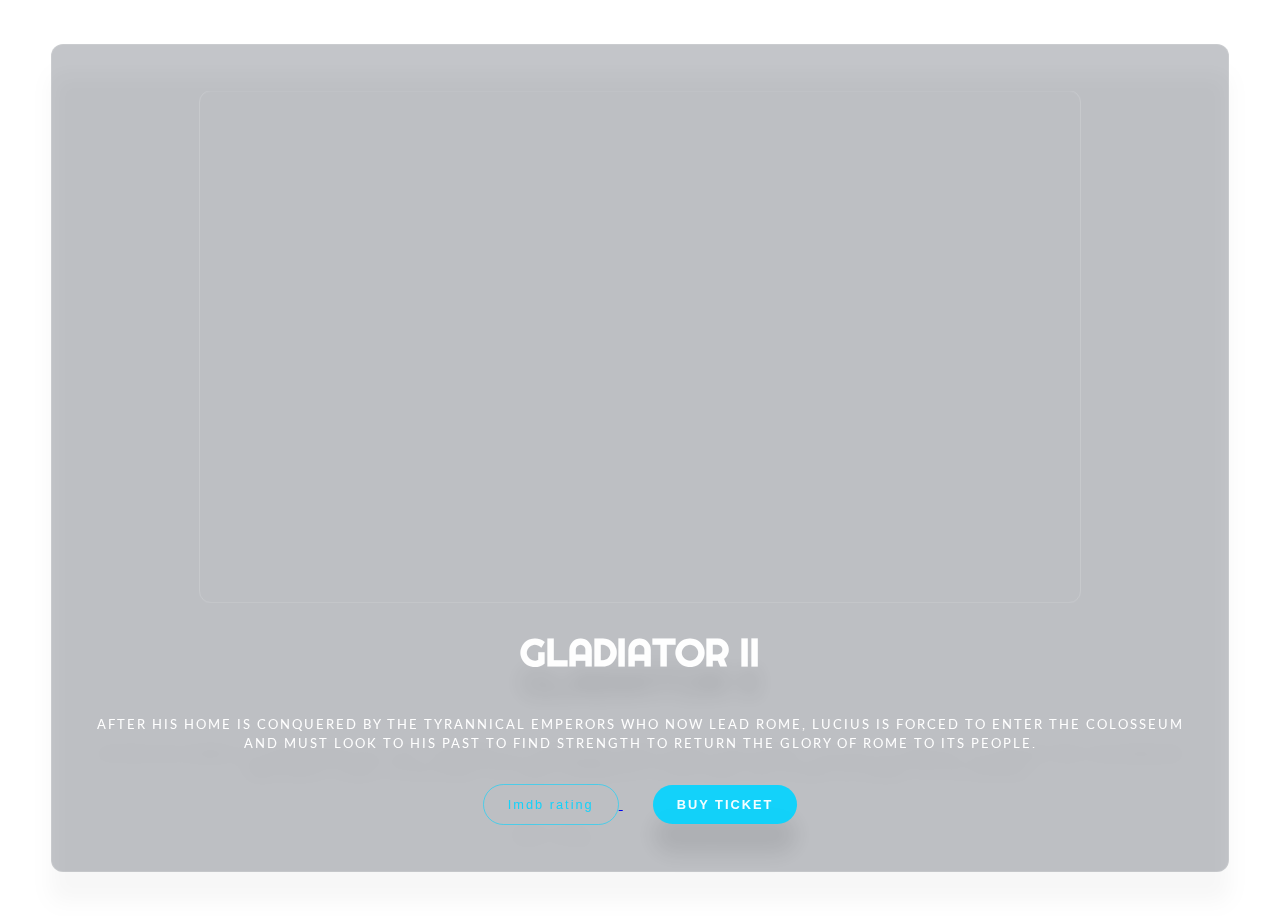
<file: movie-info.html>
<!DOCTYPE html>
<html lang="en">

<head>
    <meta charset="UTF-8">
    <meta name="viewport" content="width=device-width, initial-scale=1.0">
    <title>Movie info</title>
    <link rel="stylesheet" href="movie-info.css">
</head>

<body>
    <div class="container">
        <div class="wrapper">
            <div class="banner-video">
                <iframe class="video-player" src="https://www.youtube.com/embed/nAsNOq5PrEE" frameborder="0"
                    allow="accelerometer; autoplay; clipboard-write; encrypted-media; gyroscope; picture-in-picture"
                    allowfullscreen>
                </iframe>

            </div>
            <h1> Gladiator II</h1>
            <p>After his home is conquered by the tyrannical emperors who now lead Rome, Lucius is forced to enter the
                Colosseum and must look to his past to find strength to return the glory of Rome to its people.</p>
        </div>
        <div class="button-wrapper">
            <a href="https://www.imdb.com/title/tt9218128/ratings/" target="_blank">
                <button class="btn outline">Imdb rating</button>
            </a>
            <a href="index.html">
                <button class="btn fill">BUY TICKET</button>
            </a>
        </div>
    </div>
    </div>
    </div>
</body>

</html>
</file>
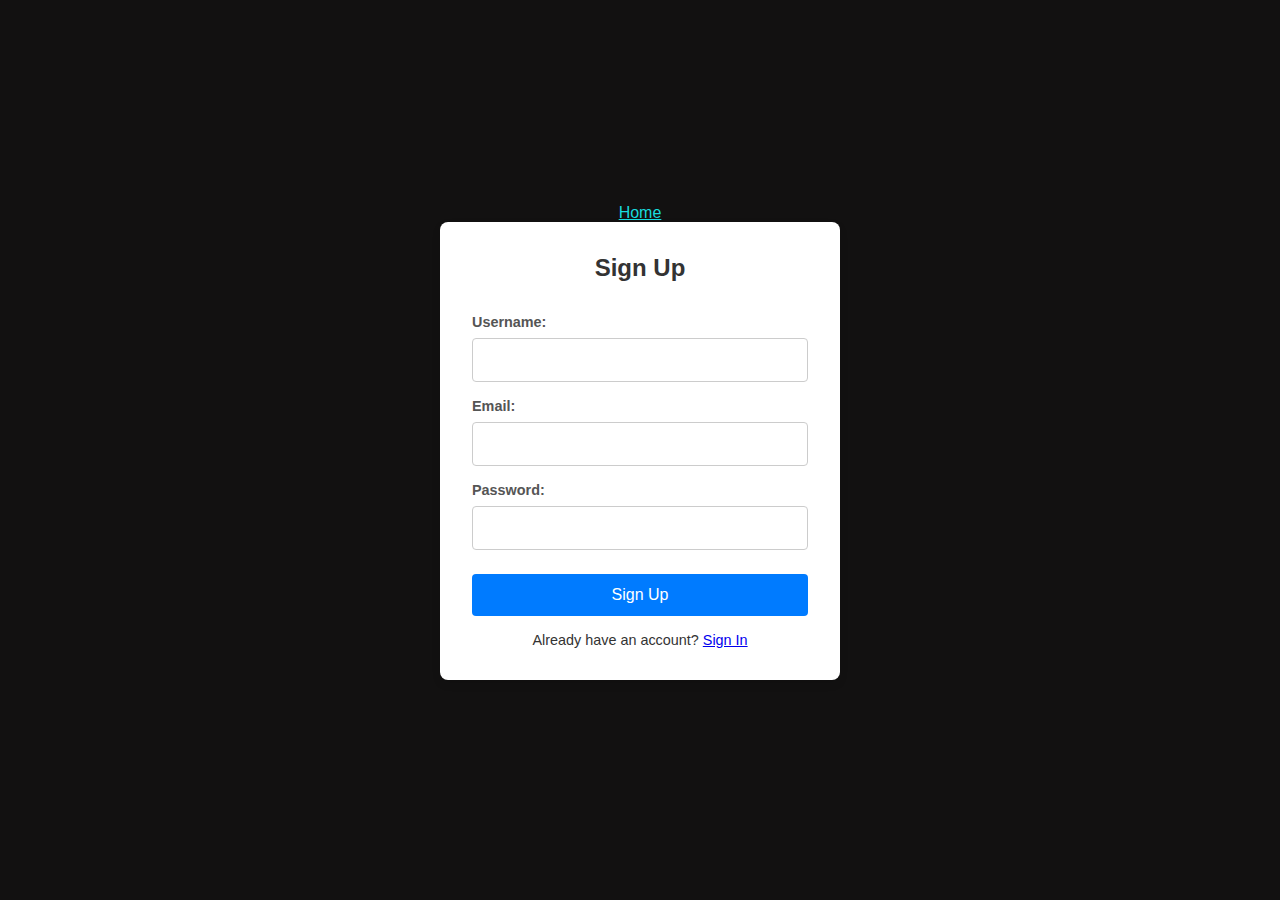
<file: signin.html>
<!DOCTYPE html>
<html lang="en">
  <head>
    <meta charset="UTF-8" />
    <meta name="viewport" content="width=device-width, initial-scale=1.0" />
    <link rel="stylesheet" href="signupstlye.css" />
    <title>Sign Up</title>
  </head>
  <body>
    <header>
      <div>
        <a href="./" class="home-button">Home</a> 
      </div>
    </header>
    <!-- Sign Up Section -->
    <div class="Signup-page-header">
      <h2>Sign Up</h2>
      <form class="signup_setup">
        <label for="username">Username:</label>
        <input type="text" id="username" name="username" required />
        <label for="email">Email:</label>
        <input type="email" id="email" name="email" required />
        <label for="password">Password:</label>
        <input type="password" id="password" name="password" required />
        <button type="submit">Sign Up</button>
      </form>
      <p>
        Already have an account?
        <a href="signin.html" class="sign-in-button">Sign In</a></div>
      </p>
    </div>
  </body>
</html>
</file>
<file: movie-info.css>
@import url("https://fonts.googleapis.com/css2?family=Righteous&display=swap");
@import url("https://fonts.googleapis.com/css2?family=Lato:wght@300&display=swap");

body {
  background: rgb(0, 212, 255);
  background: linear-gradient(
    45deg,
    rgba(0, 212, 255, 1) 0%,
    rgba(11, 3, 45, 1) 100%
  );
  background-image: url(https://images.unsplash.com/photo-1619204715997-1367fe5812f1?ixlib=rb-1.2.1&ixid=MnwxMjA3fDB8MHxwaG90by1wYWdlfHx8fGVufDB8fHx8&auto=format&fit=crop&w=1889&q=80);
  background-size: cover;
  background-position: center;

  display: flex;
  align-items: center;
  justify-content: center;
  height: 100vh;
}

.container {
  backdrop-filter: blur(16px) saturate(180%);
  background-color: rgba(17, 25, 40, 0.25);
  border-radius: 12px;
  border: 1px solid rgba(255, 255, 255, 0.125);
  padding: 38px;
  filter: drop-shadow(0 30px 10px rgba(0, 0, 0, 0.125));
  display: flex;
  flex-direction: column;
  align-items: center;
  justify-content: center;
  text-align: center;
  width: 1100px;
  height: 750px;
}

.wrapper {
  width: 100%; /* Increase the width */
  height: 90%; /* Increase the height */
  display: flex;
  flex-direction: column;
  align-items: center;
  justify-content: center;
}

.video-player {
  position: absolute;
  top: 50%;
  left: 50%;
  width: 80%;
  height: 100%;
  transform: translate(-50%, -50%);
  object-fit: cover;
  border-radius: 12px;
  border: 1px solid rgba(255, 255, 255, 0.255);
  opacity: 0.6; /* Faded look by default */
  transition: opacity 0.3s ease; /* Smooth transition */
}
.video-player:hover {
  opacity: 1; /* Full opacity on hover */
}
.banner-video {
  position: relative;
  width: 100%;
  height: 100%;
  overflow: hidden;
}
h1 {
  font-family: "Righteous", sans-serif;
  color: rgba(255, 255, 255, 0.98);
  text-transform: uppercase;
  font-size: 2.4rem;
}

p {
  color: #fff;
  font-family: "Lato", sans-serif;
  text-align: center;
  font-size: 0.8rem;
  line-height: 150%;
  letter-spacing: 2px;
  text-transform: uppercase;
}

.button-wrapper {
  margin-top: 18px;
}

.btn {
  border: none;
  padding: 12px 24px;
  border-radius: 24px;
  font-size: 12px;
  font-size: 0.8rem;
  letter-spacing: 2px;
  cursor: pointer;
}

.btn + .btn {
  margin-left: 10px;
}

.outline {
  background: transparent;
  color: rgba(0, 212, 255, 0.9);
  border: 1px solid rgba(0, 212, 255, 0.6);
  transition: all 0.3s ease;
}

.outline:hover {
  transform: scale(1.125);
  color: rgba(255, 255, 255, 0.9);
  border-color: rgba(255, 255, 255, 0.9);
  transition: all 0.3s ease;
}

.fill {
  background: rgba(0, 212, 255, 0.9);
  color: rgba(255, 255, 255, 0.95);
  filter: drop-shadow(0);
  font-weight: bold;
  transition: all 0.3s ease;
  margin-left: 30px;
}

.fill:hover {
  transform: scale(1.125);
  border-color: rgba(255, 255, 255, 0.9);
  filter: drop-shadow(0 10px 5px rgba(0, 0, 0, 0.125));
  transition: all 0.3s ease;
}
</file>
<file: signupstlye.css>
* {
  margin: 0;
  padding: 0;
  box-sizing: border-box;
  font-family: Arial, sans-serif;
}
body {
  display: flex;
  justify-content: center;
  align-items: center;
  min-height: 100vh;
  background-color: #121111;
  flex-direction: column;
}
h2 {
  color: #333;
  margin-bottom: 1rem;
  text-align: center;
}
.Signup-page-header {
  width: 100%;
  max-width: 400px;
  padding: 2rem;
  background-color: #ffffff;
  box-shadow: 0 4px 8px rgba(0, 0, 0, 0.1);
  border-radius: 8px;
  text-align: center;
}
.signup_setup {
  display: flex;
  flex-direction: column;
}
.home-button {
  color: #19dbde;
}
label {
  margin-top: 1rem;
  color: #555;
  font-weight: bold;
  font-size: 0.9rem;
  text-align: left;
}
input[type="text"],
input[type="email"],
input[type="password"] {
  width: 100%;
  padding: 0.75rem;
  margin-top: 0.5rem;
  border: 1px solid #ccc;
  border-radius: 4px;
  font-size: 1rem;
}
button[type="submit"] {
  margin-top: 1.5rem;
  padding: 0.75rem;
  background-color: #007bff;
  color: #fff;
  border: none;
  border-radius: 4px;
  font-size: 1rem;
  cursor: pointer;
  transition: background-color 0.3s ease;
}
button[type="submit"]:hover {
  background-color: #0056b3;
}
p {
  margin-top: 1rem;
  font-size: 0.9rem;
  color: #333;
}
.signin-link {
  color: #007bff;
  text-decoration: none;
}
.signin-link:hover {
  text-decoration: underline;
}
.navigation_list {
  display: ;
}
</file>
